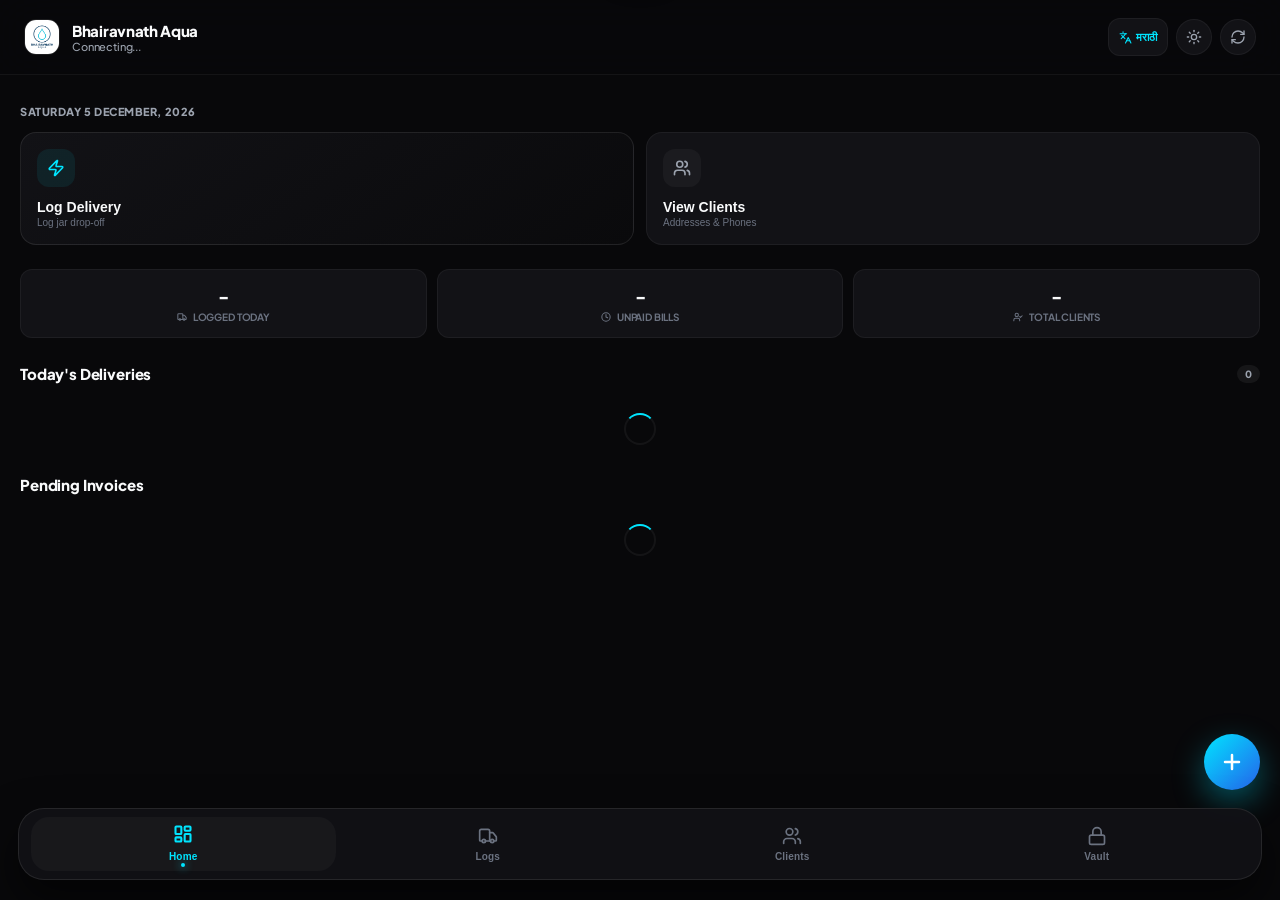
<file: aqua-management-system/app/index.html>
<!DOCTYPE html>
<html lang="en">
<head>
  <meta charset="UTF-8">
  <meta name="viewport" content="width=device-width,initial-scale=1,maximum-scale=1,user-scalable=no,viewport-fit=cover">
  <meta name="theme-color" content="#08080a">
  <meta name="apple-mobile-web-app-capable" content="yes">
  <meta name="apple-mobile-web-app-status-bar-style" content="black-translucent">
  <meta name="description" content="Bhairavnath Cool Aqua — Water Delivery Management App">
  <title>Bhairavnath Aqua</title>
  <link rel="manifest" href="manifest.json">
  <link rel="icon" type="image/png" href="icons/icon-192.png">
  <link rel="apple-touch-icon" href="icons/icon-192.png">
  <link rel="stylesheet" href="css/style.css?v=31">
  <!-- Lucide Vector Icons Engine -->
  <script src="js/vendor/lucide.min.js"></script>
</head>
<body>
  <div class="app-container">
    <!-- Header -->
    <header class="app-header">
      <div class="header-brand">
        <img src="icons/logo.png" class="header-logo" alt="Logo">
        <div>
          <div class="header-title">Bhairavnath Aqua</div>
          <div class="header-subtitle" id="syncStatus">Connecting...</div>
        </div>
      </div>
      <div style="display: flex; gap: 8px; align-items: center;">
        <button class="header-sync" id="btnLang" onclick="if(typeof App !== 'undefined' && App.toggleLanguage) App.toggleLanguage()" aria-label="Toggle Language" style="font-size: 11px; font-weight: 800; padding: 0 10px; width: auto; min-width: 60px; display: flex; align-items: center; justify-content: center; gap: 4px; border-radius: var(--radius-sm); border: 1px solid var(--border-slate); background: var(--bg-slate); color: var(--accent-cyan); height: 38px;">
          <i data-lucide="languages" style="width:13px; height:13px;"></i>
          <span id="langText">मराठी</span>
        </button>
        <button class="header-sync" id="btnTheme" onclick="if(typeof App !== 'undefined' && App.toggleTheme) App.toggleTheme()" aria-label="Toggle Theme">
          <i data-lucide="sun"></i>
        </button>
        <button class="header-sync" id="btnSync" onclick="if(typeof App !== 'undefined' && App.syncAll) App.syncAll()" aria-label="Sync Data">
          <i data-lucide="refresh-cw"></i>
        </button>
      </div>
    </header>

    <!-- ===== DASHBOARD PAGE ===== -->
    <div class="page active" id="pageDashboard">
      <p class="page-date-badge" id="dashDate"></p>
      


      <!-- ⚡ Quick Launchpad (Absolute Beginner Ease) -->
      <div class="quick-launchpad">
        <button class="launch-btn primary" onclick="App.onFabClick()">
          <div class="launch-icon"><i data-lucide="zap"></i></div>
          <div class="launch-text">
            <span class="launch-title" data-t="logDeliveryBtn">Log Delivery</span>
            <span class="launch-sub" data-t="logJarDropoff">Log jar drop-off</span>
          </div>
        </button>
        <button class="launch-btn secondary" onclick="App.navigate('Customers')">
          <div class="launch-icon"><i data-lucide="users"></i></div>
          <div class="launch-text">
            <span class="launch-title" data-t="viewClientsBtn">View Clients</span>
            <span class="launch-sub" data-t="addressesPhones">Addresses & Phones</span>
          </div>
        </button>
      </div>

      <!-- 📊 Secondary Tech Metrics -->
      <div class="metrics-row">
        <div class="metric-card">
          <div class="metric-val" id="statDeliveries">-</div>
          <div class="metric-lbl" data-t="loggedToday"><i data-lucide="truck" class="icon-xxs"></i> Logged Today</div>
        </div>
        <div class="metric-card">
          <div class="metric-val" id="statPending">-</div>
          <div class="metric-lbl" data-t="unpaidBills"><i data-lucide="clock" class="icon-xxs"></i> Unpaid Bills</div>
        </div>
        <div class="metric-card">
          <div class="metric-val" id="statCustomers">-</div>
          <div class="metric-lbl" data-t="totalClients"><i data-lucide="user-check" class="icon-xxs"></i> Total Clients</div>
        </div>
      </div>

      <!-- Interactive Listings -->
      <div class="section-head-pro">
        <h3 data-t="todaysDeliveries">Today's Deliveries</h3>
        <span class="head-badge" id="todayCount">0</span>
      </div>
      <div id="todayDeliveries"><div class="spinner"></div></div>

      <div class="section-head-pro mt-20">
        <h3 data-t="pendingInvoices">Pending Invoices</h3>
      </div>
      <div id="pendingBillsList"><div class="spinner"></div></div>
    </div>

    <!-- ===== DELIVERIES PAGE ===== -->
    <div class="page" id="pageDeliveries">
      <div class="page-header-slate">
        <h1 class="page-title">Deliveries</h1>
        <p class="page-subtitle">Complete interactive logistics tracker</p>
      </div>
      <div class="filter-chips" id="deliveryDateChips"></div>
      <div class="section-head-pro">
        <h3>Delivery Record</h3>
        <span class="head-badge" id="deliveryCount">0</span>
      </div>
      <div id="deliveryList"><div class="spinner"></div></div>
    </div>

    <!-- ===== CUSTOMERS PAGE ===== -->
    <div class="page" id="pageCustomers">
      <div class="page-header-slate">
        <h1 class="page-title" data-t="clients">Customers</h1>
        <p class="page-subtitle">Full clients directory & route maps</p>
      </div>
      <div class="search-bar-pro">
        <i data-lucide="search" class="search-icon-vector"></i>
        <input type="text" id="customerSearch" placeholder="Find customer name, route or phone..." oninput="Customers.search(this.value)">
      </div>
      <div class="filter-chips" id="routeChips"></div>
      <div id="customerList"><div class="spinner"></div></div>
    </div>

    <!-- ===== VAULT (FINANCE) PAGE ===== -->
    <div class="page" id="pageVault">
      <div class="page-header-slate">
        <h1 class="page-title" data-t="vault">Finance Vault</h1>
        <p class="page-subtitle">Monthly ledger & system grid analysis</p>
      </div>
      <!-- 👑 Executive Hero Card -->
      <div class="executive-hero" style="margin: 0 0 20px 0;">
        <div class="hero-overlay"></div>
        <div class="hero-meta" data-t="sales">Monthly Business Sales</div>
        <h1 class="hero-value" id="statIncome">₹0</h1>
        <div class="hero-footer">
          <div class="hero-pill">
            <i data-lucide="calendar" class="icon-xs"></i> Period Ledger
          </div>
        </div>
      </div>
      <!-- Slate Segmented Controller -->
      <div class="segmented-control">
        <button class="segment-btn active" id="segBills" onclick="App.switchVaultSubTab('bills')" data-t="invoices">
          <i data-lucide="file-text"></i> Invoices
        </button>
        <button class="segment-btn" id="segReports" onclick="App.switchVaultSubTab('reports')" data-t="reports">
          <i data-lucide="layout-grid"></i> Report Grid
        </button>
      </div>

      <!-- Sub-Section: Bills -->
      <div id="vaultBillsSection">
        <div class="date-filter-strip">
          <select class="form-select-pro" id="billMonth" onchange="Bills.load()"></select>
          <select class="form-select-pro" id="billYear" onchange="Bills.load()"></select>
        </div>
        <div class="section-head-pro">
          <h3>Invoices Register</h3>
          <span class="head-badge" id="billCount">0</span>
        </div>
        <button class="btn btn-primary" onclick="Bills.showBulkBillingModal()" style="width:100%; margin-bottom:15px; background:linear-gradient(135deg, #3b82f6, #8b5cf6); border:none;" data-t="bulkBillingBtn">
          <i data-lucide="zap"></i> Auto Bulk Billing (Calculations)
        </button>
        <div id="billList"><div class="spinner"></div></div>
      </div>

      <!-- Sub-Section: Reports -->
      <div id="vaultReportsSection" style="display:none;">
        <div class="date-filter-strip">
          <select class="form-select-pro" id="reportMonth" onchange="Reports.load()"></select>
          <select class="form-select-pro" id="reportYear" onchange="Reports.load()"></select>
        </div>
        <div id="reportContent"><div class="spinner"></div></div>
      </div>
    </div>

  </div>

  <!-- 🛸 Premium 4-Dock Bottom Navigation -->
  <nav class="dock-nav">
    <button class="dock-item active" onclick="App.navigate('Dashboard')">
      <i data-lucide="layout-dashboard" class="dock-icon"></i>
      <span class="dock-lbl" data-t="home">Home</span>
    </button>
    <button class="dock-item" onclick="App.navigate('Deliveries')">
      <i data-lucide="truck" class="dock-icon"></i>
      <span class="dock-lbl" data-t="logs">Logs</span>
    </button>
    <button class="dock-item" onclick="App.navigate('Customers')">
      <i data-lucide="users" class="dock-icon"></i>
      <span class="dock-lbl" data-t="clients">Clients</span>
    </button>
    <button class="dock-item" onclick="App.navigate('Vault')">
      <i data-lucide="lock" class="dock-icon"></i>
      <span class="dock-lbl" data-t="vault">Vault</span>
    </button>
  </nav>

  <!-- Compact Rounded Action FAB -->
  <button class="fab-slate" id="fabAdd" onclick="App.onFabClick()" aria-label="Quick Add">
    <i data-lucide="plus"></i>
  </button>

  <!-- Premium Feedback Toast -->
  <div class="toast-pro" id="toast"></div>

  <!-- Sleek Modal (BottomSheet) -->
  <div class="modal-overlay" id="modal">
    <div class="modal-content-pro" id="modalContent">
      <div class="modal-drag-handle"></div>
      <div id="modalBody"></div>
    </div>
  </div>

  <!-- Supabase JS SDK -->
  <script src="js/vendor/supabase.min.js"></script>
  <script src="js/supabase-config.js?v=26"></script>
  <script src="js/app.js?v=36"></script>
  <script src="js/dashboard.js?v=40"></script>
  <script src="js/deliveries.js?v=40"></script>
  <script src="js/customers.js?v=29"></script>
  <script src="js/bills.js?v=37"></script>
  <script src="js/reports.js?v=31"></script>
  
  <script>
    // Register service worker & fire Lucide initial rendering pass!
    document.addEventListener('DOMContentLoaded', () => {
      if (typeof lucide !== 'undefined') lucide.createIcons();
    });

    if ('serviceWorker' in navigator) {
      navigator.serviceWorker.register('sw.js').then(() => console.log('SW registered')).catch(e => console.log('SW failed:', e));
    }
  </script>
</body>
</html>
</file>
<file: aqua-management-system/app/css/style.css>
@import url('https://fonts.googleapis.com/css2?family=Plus+Jakarta+Sans:wght@300;400;500;600;700;800&display=swap');

:root {
  --bg-pitch: #08080a;
  --bg-slate: #121216;
  --bg-slate-hover: #1a1a21;
  --border-slate: rgba(255, 255, 255, 0.05);
  --border-slate-bright: rgba(255, 255, 255, 0.09);
  
  --bg-sticky-col: #0a0b0d;
  --bg-sticky-col-alt: #0e1014;
  
  --text-primary: #f9fafb;
  --text-secondary: #9ca3af;
  --text-muted: #6b7280;
  
  --accent-cyan: #00e5ff;
  --accent-cyan-glow: rgba(0, 229, 255, 0.25);
  --accent-violet: #a78bfa;
  --accent-emerald: #10b981;
  --accent-amber: #f59e0b;
  --accent-rose: #f43f5e;

  --grad-hero: linear-gradient(135deg, #0f172a 0%, #1e293b 100%);
  --grad-cyan: linear-gradient(135deg, #00e5ff 0%, #2563eb 100%);
  
  --radius-lg: 24px;
  --radius-md: 16px;
  --radius-sm: 12px;
  --safe-bottom: env(safe-area-inset-bottom, 0px);
}

html.light-mode {
  --bg-pitch: #f5f7fa;
  --bg-slate: #ffffff;
  --bg-slate-hover: #f1f5f9;
  --border-slate: rgba(0, 0, 0, 0.07);
  --border-slate-bright: rgba(0, 0, 0, 0.13);
  
  --bg-sticky-col: #ffffff;
  --bg-sticky-col-alt: #f8fafc;
  
  --text-primary: #0f172a;
  --text-secondary: #475569;
  --text-muted: #64748b;

  --accent-cyan: #0369a1;
  --accent-cyan-glow: rgba(3, 105, 161, 0.18);
  --accent-violet: #7c3aed;
  --accent-emerald: #059669;
  --accent-amber: #d97706;
  --accent-rose: #e11d48;
  
  --grad-hero: linear-gradient(135deg, #e0e7ff 0%, #f8fafc 100%);
  --grad-cyan: linear-gradient(135deg, #0369a1 0%, #2563eb 100%);
}

/* ---- Hero Banner ---- */
html.light-mode .hero-value {
  background: linear-gradient(to right, #0f172a, #334155);
  -webkit-background-clip: text;
  -webkit-text-fill-color: transparent;
}
html.light-mode .executive-hero {
  box-shadow: 0 8px 30px rgba(0, 0, 0, 0.08);
}
html.light-mode .hero-overlay {
  background: radial-gradient(circle at 80% 20%, rgba(3, 105, 161, 0.08) 0%, transparent 60%);
}
html.light-mode .hero-pill {
  background: rgba(0, 0, 0, 0.04);
  border-color: rgba(0, 0, 0, 0.06);
  color: #334155;
}

/* ---- Sticky Header ---- */
html.light-mode .app-header {
  background: rgba(245, 247, 250, 0.92);
  border-bottom-color: rgba(0, 0, 0, 0.06);
}
html.light-mode .header-sync {
  background: #eef2f7;
  border-color: rgba(0, 0, 0, 0.08);
  color: #475569;
}

/* ---- Bottom Dock Nav ---- */
html.light-mode .dock-nav {
  background: rgba(255, 255, 255, 0.94);
  border-color: rgba(0, 0, 0, 0.08);
  box-shadow: 0 -4px 30px rgba(0, 0, 0, 0.08);
}
html.light-mode .dock-item { color: #94a3b8; }
html.light-mode .dock-item.active {
  color: var(--accent-cyan);
  background: rgba(3, 105, 161, 0.06);
}

/* ---- Launch Buttons ---- */
html.light-mode .launch-btn.primary {
  background: linear-gradient(145deg, #f8fafc, #eef2f7);
  border-color: rgba(0, 0, 0, 0.08);
}
html.light-mode .launch-icon {
  background: rgba(0, 0, 0, 0.04);
}
html.light-mode .launch-btn.primary .launch-icon {
  background: rgba(3, 105, 161, 0.08);
}

/* ---- Badges ---- */
html.light-mode .head-badge {
  background: rgba(0, 0, 0, 0.05);
}

/* ---- Segmented Control ---- */
html.light-mode .segment-btn.active {
  background: var(--accent-cyan);
  color: #fff;
  box-shadow: 0 2px 8px rgba(3, 105, 161, 0.2);
}

/* ---- Modal / Bottom Sheet ---- */
html.light-mode .modal-overlay {
  background: rgba(0, 0, 0, 0.3);
}
html.light-mode .modal-content-pro {
  background: #ffffff;
  border-color: rgba(0, 0, 0, 0.08);
  box-shadow: 0 -10px 40px rgba(0, 0, 0, 0.12);
}
html.light-mode .modal-drag-handle {
  background: rgba(0, 0, 0, 0.12);
}

/* ---- Toast Notifications ---- */
html.light-mode .toast-pro {
  background: rgba(255, 255, 255, 0.96);
  border-color: rgba(0, 0, 0, 0.1);
  color: #0f172a;
  box-shadow: 0 8px 24px rgba(0, 0, 0, 0.1);
}

/* ---- Search Suggestions ---- */
html.light-mode .suggestions-list {
  background: rgba(255, 255, 255, 0.98);
  box-shadow: 0 8px 24px rgba(0, 0, 0, 0.1);
}
html.light-mode .suggestion-item:active {
  background: rgba(0, 0, 0, 0.04);
}

/* ---- Filter Chips ---- */
html.light-mode .chip.active {
  background: rgba(3, 105, 161, 0.08);
}

/* ---- FAB Button ---- */
html.light-mode .fab-slate {
  box-shadow: 0 8px 24px rgba(3, 105, 161, 0.25);
}

/* ---- List Items ---- */
html.light-mode .list-item {
  box-shadow: 0 1px 3px rgba(0, 0, 0, 0.04);
}
html.light-mode .list-item:active {
  background: #f1f5f9;
}

/* ---- Metric Cards ---- */
html.light-mode .metric-card {
  box-shadow: 0 1px 3px rgba(0, 0, 0, 0.04);
}

/* ---- Buttons ---- */
html.light-mode .btn-outline {
  border-color: rgba(0, 0, 0, 0.12);
}
html.light-mode .btn-outline:active {
  background: rgba(0, 0, 0, 0.04);
}

/* Base Resets & Tech Font Base */
* { margin:0; padding:0; box-sizing:border-box; }
body {
  font-family: 'Plus Jakarta Sans', -apple-system, BlinkMacSystemFont, sans-serif;
  background: var(--bg-pitch);
  color: var(--text-primary);
  min-height: 100vh;
  overflow-x: hidden;
  letter-spacing: -0.01em;
  -webkit-tap-highlight-color: transparent;
  position: relative;
  transition: background-color 0.3s ease, color 0.3s ease;
}

/* App Container */
.app-container {
  position: relative;
  z-index: 2;
  padding-bottom: 120px;
}

/* 🕶️ Minimalist Dynamic Header */
.app-header {
  position: sticky;
  top: 0;
  z-index: 1000;
  background: rgba(8, 8, 10, 0.8);
  backdrop-filter: blur(24px);
  -webkit-backdrop-filter: blur(24px);
  border-bottom: 1px solid var(--border-slate);
  padding: 18px 24px;
  display: flex;
  align-items: center;
  justify-content: space-between;
}
.header-brand { display: flex; align-items: center; gap: 12px; }
.header-logo {
  width: 36px;
  height: 36px;
  border-radius: var(--radius-sm);
  object-fit: cover;
  border: 1px solid var(--border-slate-bright);
}
.header-title {
  font-size: 15px;
  font-weight: 800;
  letter-spacing: -0.02em;
  color: var(--text-primary);
}
.header-subtitle {
  font-size: 11px;
  font-weight: 500;
  color: var(--text-secondary);
}
.header-sync {
  width: 36px;
  height: 36px;
  border-radius: 50%;
  border: 1px solid var(--border-slate);
  background: var(--bg-slate);
  color: var(--text-secondary);
  display: flex;
  align-items: center;
  justify-content: center;
  cursor: pointer;
  transition: all 0.25s;
}
.header-sync svg { width: 16px; height: 16px; }
.header-sync:active { transform: scale(0.92) rotate(45deg); border-color: var(--accent-cyan); color: var(--accent-cyan); }
.header-sync.syncing { animation: spinVector 1.2s cubic-bezier(0.4, 0, 0.2, 1) infinite; color: var(--accent-cyan); border-color: var(--accent-cyan); }
@keyframes spinVector { to { transform: rotate(360deg); } }

/* 🛸 Premium Floating Bottom Dock */
.dock-nav {
  position: fixed;
  bottom: 20px;
  left: 18px;
  right: 18px;
  z-index: 1100;
  background: rgba(18, 18, 22, 0.92);
  border: 1px solid var(--border-slate-bright);
  border-radius: 26px;
  height: 72px;
  padding: 0 12px;
  display: flex;
  align-items: center;
  justify-content: space-around;
  backdrop-filter: blur(24px);
  -webkit-backdrop-filter: blur(24px);
  box-shadow: 0 20px 45px rgba(0, 0, 0, 0.6);
}
.dock-item {
  flex: 1;
  height: 54px;
  border: none;
  background: transparent;
  color: var(--text-muted);
  display: flex;
  flex-direction: column;
  align-items: center;
  justify-content: center;
  gap: 5px;
  border-radius: 18px;
  cursor: pointer;
  transition: all 0.3s cubic-bezier(0.2, 0.8, 0.2, 1);
  position: relative;
}
.dock-icon {
  width: 20px;
  height: 20px;
  stroke-width: 2px;
  transition: transform 0.3s, color 0.3s;
}
.dock-lbl {
  font-size: 10px;
  font-weight: 700;
  letter-spacing: 0.02em;
}
.dock-item.active {
  color: var(--accent-cyan);
  background: rgba(255, 255, 255, 0.03);
}
.dock-item.active .dock-icon {
  transform: translateY(-2px);
  stroke-width: 2.5px;
}
.dock-item.active::after {
  content: '';
  position: absolute;
  bottom: 4px;
  width: 4px;
  height: 4px;
  border-radius: 50%;
  background: var(--accent-cyan);
  box-shadow: 0 0 8px var(--accent-cyan);
}
.dock-item:active { transform: scale(0.92); }

/* 🚀 Slate Action FAB */
.fab-slate {
  position: fixed;
  bottom: 110px;
  right: 20px;
  z-index: 999;
  width: 56px;
  height: 56px;
  border-radius: 50%;
  border: none;
  background: var(--grad-cyan);
  color: #fff;
  display: flex;
  align-items: center;
  justify-content: center;
  cursor: pointer;
  box-shadow: 0 12px 32px rgba(0, 229, 255, 0.35);
  transition: all 0.3s cubic-bezier(0.34, 1.56, 0.64, 1);
}
.fab-slate svg { width: 24px; height: 24px; stroke-width: 2.5px; }
.fab-slate:active { transform: scale(0.88) rotate(90deg); box-shadow: 0 4px 12px rgba(0, 229, 255, 0.15); }

/* 👑 Executive Dashboard Styles */
.page {
  display: none;
  padding: 24px 20px;
  animation: slideUpFade 0.4s cubic-bezier(0.16, 1, 0.3, 1);
}
.page.active { display: block; }
@keyframes slideUpFade {
  from { opacity: 0; transform: translateY(16px); }
  to { opacity: 1; transform: translateY(0); }
}

.page-date-badge {
  font-size: 11px;
  font-weight: 800;
  color: var(--text-secondary);
  text-transform: uppercase;
  letter-spacing: 0.05em;
  margin-bottom: 14px;
  display: inline-flex;
}

/* 🎟️ Luxury Executive Hero Banner */
.executive-hero {
  position: relative;
  background: var(--grad-hero);
  border-radius: var(--radius-lg);
  border: 1px solid var(--border-slate-bright);
  padding: 26px 24px;
  overflow: hidden;
  margin-bottom: 24px;
  box-shadow: 0 16px 40px rgba(0, 0, 0, 0.4);
}
.hero-overlay {
  position: absolute;
  inset: 0;
  background: radial-gradient(circle at 80% 20%, rgba(0, 229, 255, 0.12) 0%, transparent 60%);
  pointer-events: none;
}
.hero-meta {
  font-size: 12px;
  font-weight: 700;
  color: var(--text-secondary);
  text-transform: uppercase;
  letter-spacing: 0.08em;
  margin-bottom: 6px;
}
.hero-value {
  font-size: 38px;
  font-weight: 800;
  letter-spacing: -0.03em;
  background: linear-gradient(to right, #fff, #cbd5e1);
  -webkit-background-clip: text;
  -webkit-text-fill-color: transparent;
  margin-bottom: 14px;
}
.hero-footer { display: flex; }
.hero-pill {
  display: inline-flex;
  align-items: center;
  gap: 6px;
  padding: 5px 12px;
  border-radius: 20px;
  background: rgba(255, 255, 255, 0.06);
  border: 1px solid rgba(255, 255, 255, 0.05);
  font-size: 11px;
  font-weight: 700;
  color: #e2e8f0;
}

/* ⚡ Quick Launchpad (2-Column Easy Layout) */
.quick-launchpad {
  display: grid;
  grid-template-columns: 1fr 1fr;
  gap: 12px;
  margin-bottom: 24px;
}
.launch-btn {
  border: 1px solid var(--border-slate);
  border-radius: var(--radius-md);
  padding: 16px;
  display: flex;
  flex-direction: column;
  gap: 12px;
  cursor: pointer;
  text-align: left;
  background: var(--bg-slate);
  transition: all 0.25s;
}
.launch-btn.primary {
  background: linear-gradient(145deg, #121216, #0a0a0c);
  border-color: var(--border-slate-bright);
}
.launch-btn:active { transform: scale(0.96); border-color: var(--accent-cyan); }
.launch-icon {
  width: 38px;
  height: 38px;
  border-radius: 12px;
  display: flex;
  align-items: center;
  justify-content: center;
  background: rgba(255, 255, 255, 0.04);
  color: var(--text-secondary);
  transition: all 0.25s;
}
.launch-btn.primary .launch-icon {
  background: rgba(0, 229, 255, 0.08);
  color: var(--accent-cyan);
}
.launch-icon svg { width: 18px; height: 18px; stroke-width: 2.2px; }
.launch-text { display: flex; flex-direction: column; gap: 2px; }
.launch-title {
  font-size: 14px;
  font-weight: 800;
  color: var(--text-primary);
}
.launch-sub {
  font-size: 10px;
  font-weight: 500;
  color: var(--text-muted);
}

/* 📊 Modern 3-Column Strip */
.metrics-row {
  display: grid;
  grid-template-columns: 1fr 1fr 1fr;
  gap: 10px;
  margin-bottom: 26px;
}
.metric-card {
  background: var(--bg-slate);
  border: 1px solid var(--border-slate);
  border-radius: var(--radius-sm);
  padding: 14px 12px;
  text-align: center;
  display: flex;
  flex-direction: column;
  gap: 4px;
}
.metric-val {
  font-size: 18px;
  font-weight: 800;
  color: var(--text-primary);
  letter-spacing: -0.02em;
}
.metric-lbl {
  font-size: 10px;
  font-weight: 700;
  color: var(--text-muted);
  text-transform: uppercase;
  display: flex;
  align-items: center;
  justify-content: center;
  gap: 4px;
}

/* 📖 Section Headers & Dynamic Lists */
.section-head-pro {
  display: flex;
  align-items: center;
  justify-content: space-between;
  margin-bottom: 12px;
}
.section-head-pro h3 {
  font-size: 15px;
  font-weight: 800;
  color: var(--text-primary);
  letter-spacing: -0.01em;
}
.head-badge {
  font-size: 10px;
  font-weight: 800;
  background: rgba(255, 255, 255, 0.06);
  padding: 3px 8px;
  border-radius: 10px;
  color: var(--text-secondary);
}

/* 📋 Clean Item Slate Cards */
.list-item {
  background: var(--bg-slate);
  border: 1px solid var(--border-slate);
  border-radius: var(--radius-md);
  padding: 14px 16px;
  display: flex;
  align-items: center;
  gap: 14px;
  margin-bottom: 10px;
  transition: all 0.25s;
  cursor: pointer;
}
.list-item:active { transform: scale(0.98); background: var(--bg-slate-hover); border-color: var(--border-slate-bright); }
.list-avatar {
  width: 40px;
  height: 40px;
  border-radius: 12px;
  display: flex;
  align-items: center;
  justify-content: center;
  font-weight: 800;
  color: #fff;
  font-size: 15px;
  flex-shrink: 0;
}
.list-content { flex: 1; min-width: 0; display: flex; flex-direction: column; gap: 2px; }
.list-name {
  font-size: 14px;
  font-weight: 700;
  color: var(--text-primary);
}
.list-detail {
  font-size: 11px;
  font-weight: 500;
  color: var(--text-secondary);
  display: flex;
  align-items: center;
  gap: 6px;
}
.list-right { text-align: right; flex-shrink: 0; display: flex; flex-direction: column; gap: 2px; }
.list-value {
  font-size: 14px;
  font-weight: 800;
  color: var(--text-primary);
}
.list-sub { font-size: 10px; font-weight: 700; color: var(--text-muted); }

/* 🔍 Search Core Overhaul */
.search-bar-pro {
  position: relative;
  margin-bottom: 16px;
}
.search-icon-vector {
  position: absolute;
  left: 16px;
  top: 50%;
  transform: translateY(-50%);
  width: 16px;
  height: 16px;
  color: var(--text-muted);
  pointer-events: none;
}
.search-bar-pro input {
  width: 100%;
  background: var(--bg-slate);
  border: 1px solid var(--border-slate);
  border-radius: var(--radius-md);
  padding: 14px 16px 14px 44px;
  color: var(--text-primary);
  font-family: inherit;
  font-size: 14px;
  font-weight: 500;
  outline: none;
  transition: all 0.25s;
}
.search-bar-pro input:focus {
  border-color: var(--accent-cyan);
  box-shadow: 0 0 0 3px var(--accent-cyan-glow);
  background: var(--bg-slate-hover);
}

/* 🏢 Segmented Controllers (Vault Toggles) */
.segmented-control {
  display: flex;
  background: var(--bg-slate);
  border: 1px solid var(--border-slate);
  border-radius: var(--radius-sm);
  padding: 4px;
  margin-bottom: 22px;
}
.segment-btn {
  flex: 1;
  height: 36px;
  border: none;
  border-radius: 8px;
  background: transparent;
  color: var(--text-secondary);
  font-family: inherit;
  font-size: 12px;
  font-weight: 700;
  display: flex;
  align-items: center;
  justify-content: center;
  gap: 8px;
  cursor: pointer;
  transition: all 0.2s;
}
.segment-btn svg { width: 14px; height: 14px; }
.segment-btn.active {
  background: #fff;
  color: #000;
  box-shadow: 0 4px 12px rgba(0, 0, 0, 0.15);
}

/* Filter Strip Selects */
.date-filter-strip {
  display: grid;
  grid-template-columns: 1fr 1fr;
  gap: 12px;
  margin-bottom: 20px;
}
.form-select-pro {
  height: 46px;
  background: var(--bg-slate);
  border: 1px solid var(--border-slate);
  border-radius: var(--radius-sm);
  color: var(--text-primary);
  padding: 0 14px;
  font-family: inherit;
  font-size: 13px;
  font-weight: 700;
  outline: none;
  -webkit-appearance: none;
  appearance: none;
  background-image: url("data:image/svg+xml,%3Csvg xmlns='http://www.w3.org/2000/svg' width='12' height='12' fill='none' stroke='%239ca3af' stroke-width='2' viewBox='0 0 24 24'%3E%3Cpath d='m6 9 6 6 6-6'/%3E%3C/svg%3E");
  background-repeat: no-repeat;
  background-position: right 14px center;
  cursor: pointer;
}

/* 🪧 Filter Chips Horizontal */
.filter-chips {
  display: flex;
  gap: 8px;
  overflow-x: auto;
  padding-bottom: 14px;
  -webkit-overflow-scrolling: touch;
}
.filter-chips::-webkit-scrollbar { display: none; }
.chip {
  padding: 8px 14px;
  background: var(--bg-slate);
  border: 1px solid var(--border-slate);
  border-radius: 18px;
  font-size: 11px;
  font-weight: 700;
  color: var(--text-secondary);
  white-space: nowrap;
  cursor: pointer;
  transition: all 0.25s;
}
.chip.active {
  background: rgba(0, 229, 255, 0.08);
  border-color: var(--accent-cyan);
  color: var(--accent-cyan);
}

/* 🏷️ Status Badges (Pill Styles) */
.badge {
  display: inline-flex;
  align-items: center;
  gap: 4px;
  padding: 3px 8px;
  border-radius: 10px;
  font-size: 10px;
  font-weight: 800;
}
.badge svg { width: 10px; height: 10px; }
.badge-paid { background: rgba(16, 185, 129, 0.1); color: var(--accent-emerald); }
.badge-pending { background: rgba(245, 158, 11, 0.1); color: var(--accent-amber); }
.badge-route { background: rgba(167, 139, 250, 0.1); color: var(--accent-violet); }

/* 🛸 Dynamic Sliders & General BottomSheet Pro */
.modal-overlay {
  position: fixed;
  inset: 0;
  z-index: 2000;
  background: rgba(0, 0, 0, 0.7);
  backdrop-filter: blur(8px);
  display: none;
  align-items: flex-end;
  justify-content: center;
}
.modal-overlay.show { display: flex; }
.modal-content-pro {
  background: #0e0e11;
  border: 1px solid var(--border-slate-bright);
  border-bottom: none;
  border-radius: 28px 28px 0 0;
  width: 100%;
  max-width: 520px;
  max-height: 92vh;
  overflow-y: auto;
  padding: 20px 24px calc(24px + var(--safe-bottom));
  box-shadow: 0 -10px 40px rgba(0,0,0,0.5);
  animation: slideUpModal 0.35s cubic-bezier(0.2, 0.8, 0.2, 1);
}
@keyframes slideUpModal { from { transform: translateY(100%); } to { transform: translateY(0); } }
.modal-drag-handle {
  width: 36px;
  height: 4px;
  border-radius: 2px;
  background: rgba(255, 255, 255, 0.12);
  margin: 0 auto 24px;
}
.modal-title {
  font-size: 18px;
  font-weight: 800;
  letter-spacing: -0.02em;
  margin-bottom: 20px;
  display: flex;
  align-items: center;
  gap: 8px;
}

/* 📄 Tech Inputs & Forms */
.form-group { margin-bottom: 18px; }
.form-label {
  display: block;
  font-size: 10px;
  font-weight: 800;
  color: var(--text-muted);
  text-transform: uppercase;
  letter-spacing: 0.06em;
  margin-bottom: 6px;
}
.form-input {
  width: 100%;
  height: 50px;
  background: var(--bg-slate);
  border: 1px solid var(--border-slate);
  border-radius: var(--radius-sm);
  color: var(--text-primary);
  padding: 0 16px;
  font-family: inherit;
  font-size: 14px;
  font-weight: 500;
  outline: none;
  transition: all 0.25s;
}
.form-input::placeholder {
  color: var(--text-muted) !important;
  opacity: 0.45 !important;
}
html.light-mode .form-input::placeholder {
  color: #94a3b8 !important;
  opacity: 0.55 !important;
}
.form-input:focus {
  border-color: var(--accent-cyan);
  background: var(--bg-slate-hover);
  box-shadow: 0 0 0 3px var(--accent-cyan-glow);
}
.form-row { display: grid; grid-template-columns: 1fr 1fr; gap: 12px; }

/* ⚡ Action Buttons Elite */
.btn {
  width: 100%;
  height: 52px;
  border-radius: var(--radius-md);
  border: none;
  font-family: inherit;
  font-size: 14px;
  font-weight: 800;
  cursor: pointer;
  display: flex;
  align-items: center;
  justify-content: center;
  gap: 8px;
  transition: all 0.25s;
}
.btn svg { width: 16px; height: 16px; stroke-width: 2.5px; }
.btn:active { transform: scale(0.97); }
.btn-primary { background: var(--grad-cyan); color: #fff; box-shadow: 0 8px 20px rgba(0, 229, 255, 0.2); }
.btn-success { background: #10b981; color: #fff; }
.btn-danger { background: #f43f5e; color: #fff; }
.btn-outline {
  background: transparent;
  border: 1px solid var(--border-slate-bright);
  color: var(--text-primary);
}
.btn-outline:active { background: rgba(255, 255, 255, 0.04); }

/* 🔔 Premium Dynamic Toast */
.toast-pro {
  position: fixed;
  top: 24px;
  left: 50%;
  transform: translateX(-50%) translateY(-100px);
  z-index: 9999;
  background: rgba(18, 18, 22, 0.95);
  border: 1px solid var(--border-slate-bright);
  border-radius: var(--radius-md);
  padding: 14px 20px;
  font-size: 12px;
  font-weight: 700;
  letter-spacing: 0.01em;
  display: flex;
  align-items: center;
  gap: 8px;
  box-shadow: 0 16px 36px rgba(0,0,0,0.4);
  backdrop-filter: blur(20px);
  transition: transform 0.4s cubic-bezier(0.175, 0.885, 0.32, 1.275);
  max-width: 88%;
  text-align: center;
}
.toast-pro.show { transform: translateX(-50%) translateY(0); }
.toast-pro.warning { border-color: rgba(245, 158, 11, 0.3); color: var(--accent-amber); }

/* Loading Spinner Tech */
.spinner {
  width: 32px;
  height: 32px;
  margin: 30px auto;
  border: 2.5px solid var(--border-slate);
  border-top-color: var(--accent-cyan);
  border-radius: 50%;
  animation: spinVector 0.8s linear infinite;
}

/* Empty State Minimal */
.empty-state {
  text-align: center;
  padding: 40px 20px;
  color: var(--text-muted);
  display: flex;
  flex-direction: column;
  align-items: center;
  gap: 12px;
}
.empty-icon-vector { width: 42px; height: 42px; stroke-width: 1.5px; opacity: 0.4; }
.empty-text { font-size: 12px; font-weight: 600; }

/* Page Headers Utility */
.page-header-slate { margin-bottom: 22px; }
.page-title { font-size: 24px; font-weight: 800; letter-spacing: -0.02em; margin-bottom: 4px; }
.page-subtitle { font-size: 13px; font-weight: 500; color: var(--text-secondary); }

/* Multi-utility layout forces */
.mt-8 { margin-top: 8px; }
.mt-16 { margin-top: 16px; }
.mt-20 { margin-top: 20px; }
.mb-16 { margin-bottom: 16px; }
.icon-xs { width: 12px; height: 12px; }
.icon-xxs { width: 10px; height: 10px; stroke-width: 2.5px; display: inline; vertical-align: middle; margin-right: 2px; }

/* Floating Search Suggestions List */
.suggestions-list {
  position: absolute;
  top: calc(100% + 6px);
  left: 0; right: 0;
  z-index: 1200;
  background: rgba(18, 18, 22, 0.96);
  border: 1px solid var(--border-slate-bright);
  border-radius: var(--radius-md);
  max-height: 220px;
  overflow-y: auto;
  backdrop-filter: blur(20px);
  box-shadow: 0 12px 32px rgba(0,0,0,0.5);
  display: none;
  animation: fadeInVector 0.2s ease;
}
.suggestions-list.show { display: block; }
.suggestion-item {
  padding: 14px 18px;
  border-bottom: 1px solid var(--border-slate);
  font-size: 13px;
  font-weight: 700;
  cursor: pointer;
  transition: all 0.2s;
  color: var(--text-primary);
}
.suggestion-item:last-child { border-bottom: none; }
.suggestion-item:active { background: rgba(255, 255, 255, 0.04); color: var(--accent-cyan); }
.suggestion-item span { font-size: 11px; font-weight: 500; color: var(--text-muted); margin-left: 8px; }
@keyframes fadeInVector { from { opacity: 0; } to { opacity: 1; } }
</file>
<file: aqua-management-system/mobile-app/css/style.css>
@import url('https://fonts.googleapis.com/css2?family=Plus+Jakarta+Sans:wght@300;400;500;600;700;800&display=swap');

:root {
  --bg-pitch: #08080a;
  --bg-slate: #121216;
  --bg-slate-hover: #1a1a21;
  --border-slate: rgba(255, 255, 255, 0.05);
  --border-slate-bright: rgba(255, 255, 255, 0.09);
  
  --bg-sticky-col: #0a0b0d;
  --bg-sticky-col-alt: #0e1014;
  
  --text-primary: #f9fafb;
  --text-secondary: #9ca3af;
  --text-muted: #6b7280;
  
  --accent-cyan: #00e5ff;
  --accent-cyan-glow: rgba(0, 229, 255, 0.25);
  --accent-violet: #a78bfa;
  --accent-emerald: #10b981;
  --accent-amber: #f59e0b;
  --accent-rose: #f43f5e;

  --grad-hero: linear-gradient(135deg, #0f172a 0%, #1e293b 100%);
  --grad-cyan: linear-gradient(135deg, #00e5ff 0%, #2563eb 100%);
  
  --radius-lg: 24px;
  --radius-md: 16px;
  --radius-sm: 12px;
  --safe-bottom: env(safe-area-inset-bottom, 0px);
}

html.light-mode {
  --bg-pitch: #f5f7fa;
  --bg-slate: #ffffff;
  --bg-slate-hover: #f1f5f9;
  --border-slate: rgba(0, 0, 0, 0.07);
  --border-slate-bright: rgba(0, 0, 0, 0.13);
  
  --bg-sticky-col: #ffffff;
  --bg-sticky-col-alt: #f8fafc;
  
  --text-primary: #0f172a;
  --text-secondary: #475569;
  --text-muted: #64748b;

  --accent-cyan: #0369a1;
  --accent-cyan-glow: rgba(3, 105, 161, 0.18);
  --accent-violet: #7c3aed;
  --accent-emerald: #059669;
  --accent-amber: #d97706;
  --accent-rose: #e11d48;
  
  --grad-hero: linear-gradient(135deg, #e0e7ff 0%, #f8fafc 100%);
  --grad-cyan: linear-gradient(135deg, #0369a1 0%, #2563eb 100%);
}

/* ---- Hero Banner ---- */
html.light-mode .hero-value {
  background: linear-gradient(to right, #0f172a, #334155);
  -webkit-background-clip: text;
  -webkit-text-fill-color: transparent;
}
html.light-mode .executive-hero {
  box-shadow: 0 8px 30px rgba(0, 0, 0, 0.08);
}
html.light-mode .hero-overlay {
  background: radial-gradient(circle at 80% 20%, rgba(3, 105, 161, 0.08) 0%, transparent 60%);
}
html.light-mode .hero-pill {
  background: rgba(0, 0, 0, 0.04);
  border-color: rgba(0, 0, 0, 0.06);
  color: #334155;
}

/* ---- Sticky Header ---- */
html.light-mode .app-header {
  background: rgba(245, 247, 250, 0.92);
  border-bottom-color: rgba(0, 0, 0, 0.06);
}
html.light-mode .header-sync {
  background: #eef2f7;
  border-color: rgba(0, 0, 0, 0.08);
  color: #475569;
}

/* ---- Bottom Dock Nav ---- */
html.light-mode .dock-nav {
  background: rgba(255, 255, 255, 0.94);
  border-color: rgba(0, 0, 0, 0.08);
  box-shadow: 0 -4px 30px rgba(0, 0, 0, 0.08);
}
html.light-mode .dock-item { color: #94a3b8; }
html.light-mode .dock-item.active {
  color: var(--accent-cyan);
  background: rgba(3, 105, 161, 0.06);
}

/* ---- Launch Buttons ---- */
html.light-mode .launch-btn.primary {
  background: linear-gradient(145deg, #f8fafc, #eef2f7);
  border-color: rgba(0, 0, 0, 0.08);
}
html.light-mode .launch-icon {
  background: rgba(0, 0, 0, 0.04);
}
html.light-mode .launch-btn.primary .launch-icon {
  background: rgba(3, 105, 161, 0.08);
}

/* ---- Badges ---- */
html.light-mode .head-badge {
  background: rgba(0, 0, 0, 0.05);
}

/* ---- Segmented Control ---- */
html.light-mode .segment-btn.active {
  background: var(--accent-cyan);
  color: #fff;
  box-shadow: 0 2px 8px rgba(3, 105, 161, 0.2);
}

/* ---- Modal / Bottom Sheet ---- */
html.light-mode .modal-overlay {
  background: rgba(0, 0, 0, 0.3);
}
html.light-mode .modal-content-pro {
  background: #ffffff;
  border-color: rgba(0, 0, 0, 0.08);
  box-shadow: 0 -10px 40px rgba(0, 0, 0, 0.12);
}
html.light-mode .modal-drag-handle {
  background: rgba(0, 0, 0, 0.12);
}

/* ---- Toast Notifications ---- */
html.light-mode .toast-pro {
  background: rgba(255, 255, 255, 0.96);
  border-color: rgba(0, 0, 0, 0.1);
  color: #0f172a;
  box-shadow: 0 8px 24px rgba(0, 0, 0, 0.1);
}

/* ---- Search Suggestions ---- */
html.light-mode .suggestions-list {
  background: rgba(255, 255, 255, 0.98);
  box-shadow: 0 8px 24px rgba(0, 0, 0, 0.1);
}
html.light-mode .suggestion-item:active {
  background: rgba(0, 0, 0, 0.04);
}

/* ---- Filter Chips ---- */
html.light-mode .chip.active {
  background: rgba(3, 105, 161, 0.08);
}

/* ---- FAB Button ---- */
html.light-mode .fab-slate {
  box-shadow: 0 8px 24px rgba(3, 105, 161, 0.25);
}

/* ---- List Items ---- */
html.light-mode .list-item {
  box-shadow: 0 1px 3px rgba(0, 0, 0, 0.04);
}
html.light-mode .list-item:active {
  background: #f1f5f9;
}

/* ---- Metric Cards ---- */
html.light-mode .metric-card {
  box-shadow: 0 1px 3px rgba(0, 0, 0, 0.04);
}

/* ---- Buttons ---- */
html.light-mode .btn-outline {
  border-color: rgba(0, 0, 0, 0.12);
}
html.light-mode .btn-outline:active {
  background: rgba(0, 0, 0, 0.04);
}

/* Base Resets & Tech Font Base */
* { margin:0; padding:0; box-sizing:border-box; }
body {
  font-family: 'Plus Jakarta Sans', -apple-system, BlinkMacSystemFont, sans-serif;
  background: var(--bg-pitch);
  color: var(--text-primary);
  min-height: 100vh;
  overflow-x: hidden;
  letter-spacing: -0.01em;
  -webkit-tap-highlight-color: transparent;
  position: relative;
  transition: background-color 0.3s ease, color 0.3s ease;
}

/* App Container */
.app-container {
  position: relative;
  z-index: 2;
  padding-bottom: 120px;
}

/* 🕶️ Minimalist Dynamic Header */
.app-header {
  position: sticky;
  top: 0;
  z-index: 1000;
  background: rgba(8, 8, 10, 0.8);
  backdrop-filter: blur(24px);
  -webkit-backdrop-filter: blur(24px);
  border-bottom: 1px solid var(--border-slate);
  padding: 18px 24px;
  display: flex;
  align-items: center;
  justify-content: space-between;
}
.header-brand { display: flex; align-items: center; gap: 12px; }
.header-logo {
  width: 36px;
  height: 36px;
  border-radius: var(--radius-sm);
  object-fit: cover;
  border: 1px solid var(--border-slate-bright);
}
.header-title {
  font-size: 15px;
  font-weight: 800;
  letter-spacing: -0.02em;
  color: var(--text-primary);
}
.header-subtitle {
  font-size: 11px;
  font-weight: 500;
  color: var(--text-secondary);
}
.header-sync {
  width: 36px;
  height: 36px;
  border-radius: 50%;
  border: 1px solid var(--border-slate);
  background: var(--bg-slate);
  color: var(--text-secondary);
  display: flex;
  align-items: center;
  justify-content: center;
  cursor: pointer;
  transition: all 0.25s;
}
.header-sync svg { width: 16px; height: 16px; }
.header-sync:active { transform: scale(0.92) rotate(45deg); border-color: var(--accent-cyan); color: var(--accent-cyan); }
.header-sync.syncing { animation: spinVector 1.2s cubic-bezier(0.4, 0, 0.2, 1) infinite; color: var(--accent-cyan); border-color: var(--accent-cyan); }
@keyframes spinVector { to { transform: rotate(360deg); } }

/* 🛸 Premium Floating Bottom Dock */
.dock-nav {
  position: fixed;
  bottom: 20px;
  left: 18px;
  right: 18px;
  z-index: 1100;
  background: rgba(18, 18, 22, 0.92);
  border: 1px solid var(--border-slate-bright);
  border-radius: 26px;
  height: 72px;
  padding: 0 12px;
  display: flex;
  align-items: center;
  justify-content: space-around;
  backdrop-filter: blur(24px);
  -webkit-backdrop-filter: blur(24px);
  box-shadow: 0 20px 45px rgba(0, 0, 0, 0.6);
}
.dock-item {
  flex: 1;
  height: 54px;
  border: none;
  background: transparent;
  color: var(--text-muted);
  display: flex;
  flex-direction: column;
  align-items: center;
  justify-content: center;
  gap: 5px;
  border-radius: 18px;
  cursor: pointer;
  transition: all 0.3s cubic-bezier(0.2, 0.8, 0.2, 1);
  position: relative;
}
.dock-icon {
  width: 20px;
  height: 20px;
  stroke-width: 2px;
  transition: transform 0.3s, color 0.3s;
}
.dock-lbl {
  font-size: 10px;
  font-weight: 700;
  letter-spacing: 0.02em;
}
.dock-item.active {
  color: var(--accent-cyan);
  background: rgba(255, 255, 255, 0.03);
}
.dock-item.active .dock-icon {
  transform: translateY(-2px);
  stroke-width: 2.5px;
}
.dock-item.active::after {
  content: '';
  position: absolute;
  bottom: 4px;
  width: 4px;
  height: 4px;
  border-radius: 50%;
  background: var(--accent-cyan);
  box-shadow: 0 0 8px var(--accent-cyan);
}
.dock-item:active { transform: scale(0.92); }

/* 🚀 Slate Action FAB */
.fab-slate {
  position: fixed;
  bottom: 110px;
  right: 20px;
  z-index: 999;
  width: 56px;
  height: 56px;
  border-radius: 50%;
  border: none;
  background: var(--grad-cyan);
  color: #fff;
  display: flex;
  align-items: center;
  justify-content: center;
  cursor: pointer;
  box-shadow: 0 12px 32px rgba(0, 229, 255, 0.35);
  transition: all 0.3s cubic-bezier(0.34, 1.56, 0.64, 1);
}
.fab-slate svg { width: 24px; height: 24px; stroke-width: 2.5px; }
.fab-slate:active { transform: scale(0.88) rotate(90deg); box-shadow: 0 4px 12px rgba(0, 229, 255, 0.15); }

/* 👑 Executive Dashboard Styles */
.page {
  display: none;
  padding: 24px 20px;
  animation: slideUpFade 0.4s cubic-bezier(0.16, 1, 0.3, 1);
}
.page.active { display: block; }
@keyframes slideUpFade {
  from { opacity: 0; transform: translateY(16px); }
  to { opacity: 1; transform: translateY(0); }
}

.page-date-badge {
  font-size: 11px;
  font-weight: 800;
  color: var(--text-secondary);
  text-transform: uppercase;
  letter-spacing: 0.05em;
  margin-bottom: 14px;
  display: inline-flex;
}

/* 🎟️ Luxury Executive Hero Banner */
.executive-hero {
  position: relative;
  background: var(--grad-hero);
  border-radius: var(--radius-lg);
  border: 1px solid var(--border-slate-bright);
  padding: 26px 24px;
  overflow: hidden;
  margin-bottom: 24px;
  box-shadow: 0 16px 40px rgba(0, 0, 0, 0.4);
}
.hero-overlay {
  position: absolute;
  inset: 0;
  background: radial-gradient(circle at 80% 20%, rgba(0, 229, 255, 0.12) 0%, transparent 60%);
  pointer-events: none;
}
.hero-meta {
  font-size: 12px;
  font-weight: 700;
  color: var(--text-secondary);
  text-transform: uppercase;
  letter-spacing: 0.08em;
  margin-bottom: 6px;
}
.hero-value {
  font-size: 38px;
  font-weight: 800;
  letter-spacing: -0.03em;
  background: linear-gradient(to right, #fff, #cbd5e1);
  -webkit-background-clip: text;
  -webkit-text-fill-color: transparent;
  margin-bottom: 14px;
}
.hero-footer { display: flex; }
.hero-pill {
  display: inline-flex;
  align-items: center;
  gap: 6px;
  padding: 5px 12px;
  border-radius: 20px;
  background: rgba(255, 255, 255, 0.06);
  border: 1px solid rgba(255, 255, 255, 0.05);
  font-size: 11px;
  font-weight: 700;
  color: #e2e8f0;
}

/* ⚡ Quick Launchpad (2-Column Easy Layout) */
.quick-launchpad {
  display: grid;
  grid-template-columns: 1fr 1fr;
  gap: 12px;
  margin-bottom: 24px;
}
.launch-btn {
  border: 1px solid var(--border-slate);
  border-radius: var(--radius-md);
  padding: 16px;
  display: flex;
  flex-direction: column;
  gap: 12px;
  cursor: pointer;
  text-align: left;
  background: var(--bg-slate);
  transition: all 0.25s;
}
.launch-btn.primary {
  background: linear-gradient(145deg, #121216, #0a0a0c);
  border-color: var(--border-slate-bright);
}
.launch-btn:active { transform: scale(0.96); border-color: var(--accent-cyan); }
.launch-icon {
  width: 38px;
  height: 38px;
  border-radius: 12px;
  display: flex;
  align-items: center;
  justify-content: center;
  background: rgba(255, 255, 255, 0.04);
  color: var(--text-secondary);
  transition: all 0.25s;
}
.launch-btn.primary .launch-icon {
  background: rgba(0, 229, 255, 0.08);
  color: var(--accent-cyan);
}
.launch-icon svg { width: 18px; height: 18px; stroke-width: 2.2px; }
.launch-text { display: flex; flex-direction: column; gap: 2px; }
.launch-title {
  font-size: 14px;
  font-weight: 800;
  color: var(--text-primary);
}
.launch-sub {
  font-size: 10px;
  font-weight: 500;
  color: var(--text-muted);
}

/* 📊 Modern 3-Column Strip */
.metrics-row {
  display: grid;
  grid-template-columns: 1fr 1fr 1fr;
  gap: 10px;
  margin-bottom: 26px;
}
.metric-card {
  background: var(--bg-slate);
  border: 1px solid var(--border-slate);
  border-radius: var(--radius-sm);
  padding: 14px 12px;
  text-align: center;
  display: flex;
  flex-direction: column;
  gap: 4px;
}
.metric-val {
  font-size: 18px;
  font-weight: 800;
  color: var(--text-primary);
  letter-spacing: -0.02em;
}
.metric-lbl {
  font-size: 10px;
  font-weight: 700;
  color: var(--text-muted);
  text-transform: uppercase;
  display: flex;
  align-items: center;
  justify-content: center;
  gap: 4px;
}

/* 📖 Section Headers & Dynamic Lists */
.section-head-pro {
  display: flex;
  align-items: center;
  justify-content: space-between;
  margin-bottom: 12px;
}
.section-head-pro h3 {
  font-size: 15px;
  font-weight: 800;
  color: var(--text-primary);
  letter-spacing: -0.01em;
}
.head-badge {
  font-size: 10px;
  font-weight: 800;
  background: rgba(255, 255, 255, 0.06);
  padding: 3px 8px;
  border-radius: 10px;
  color: var(--text-secondary);
}

/* 📋 Clean Item Slate Cards */
.list-item {
  background: var(--bg-slate);
  border: 1px solid var(--border-slate);
  border-radius: var(--radius-md);
  padding: 14px 16px;
  display: flex;
  align-items: center;
  gap: 14px;
  margin-bottom: 10px;
  transition: all 0.25s;
  cursor: pointer;
}
.list-item:active { transform: scale(0.98); background: var(--bg-slate-hover); border-color: var(--border-slate-bright); }
.list-avatar {
  width: 40px;
  height: 40px;
  border-radius: 12px;
  display: flex;
  align-items: center;
  justify-content: center;
  font-weight: 800;
  color: #fff;
  font-size: 15px;
  flex-shrink: 0;
}
.list-content { flex: 1; min-width: 0; display: flex; flex-direction: column; gap: 2px; }
.list-name {
  font-size: 14px;
  font-weight: 700;
  color: var(--text-primary);
}
.list-detail {
  font-size: 11px;
  font-weight: 500;
  color: var(--text-secondary);
  display: flex;
  align-items: center;
  gap: 6px;
}
.list-right { text-align: right; flex-shrink: 0; display: flex; flex-direction: column; gap: 2px; }
.list-value {
  font-size: 14px;
  font-weight: 800;
  color: var(--text-primary);
}
.list-sub { font-size: 10px; font-weight: 700; color: var(--text-muted); }

/* 🔍 Search Core Overhaul */
.search-bar-pro {
  position: relative;
  margin-bottom: 16px;
}
.search-icon-vector {
  position: absolute;
  left: 16px;
  top: 50%;
  transform: translateY(-50%);
  width: 16px;
  height: 16px;
  color: var(--text-muted);
  pointer-events: none;
}
.search-bar-pro input {
  width: 100%;
  background: var(--bg-slate);
  border: 1px solid var(--border-slate);
  border-radius: var(--radius-md);
  padding: 14px 16px 14px 44px;
  color: var(--text-primary);
  font-family: inherit;
  font-size: 14px;
  font-weight: 500;
  outline: none;
  transition: all 0.25s;
}
.search-bar-pro input:focus {
  border-color: var(--accent-cyan);
  box-shadow: 0 0 0 3px var(--accent-cyan-glow);
  background: var(--bg-slate-hover);
}

/* 🏢 Segmented Controllers (Vault Toggles) */
.segmented-control {
  display: flex;
  background: var(--bg-slate);
  border: 1px solid var(--border-slate);
  border-radius: var(--radius-sm);
  padding: 4px;
  margin-bottom: 22px;
}
.segment-btn {
  flex: 1;
  height: 36px;
  border: none;
  border-radius: 8px;
  background: transparent;
  color: var(--text-secondary);
  font-family: inherit;
  font-size: 12px;
  font-weight: 700;
  display: flex;
  align-items: center;
  justify-content: center;
  gap: 8px;
  cursor: pointer;
  transition: all 0.2s;
}
.segment-btn svg { width: 14px; height: 14px; }
.segment-btn.active {
  background: #fff;
  color: #000;
  box-shadow: 0 4px 12px rgba(0, 0, 0, 0.15);
}

/* Filter Strip Selects */
.date-filter-strip {
  display: grid;
  grid-template-columns: 1fr 1fr;
  gap: 12px;
  margin-bottom: 20px;
}
.form-select-pro {
  height: 46px;
  background: var(--bg-slate);
  border: 1px solid var(--border-slate);
  border-radius: var(--radius-sm);
  color: var(--text-primary);
  padding: 0 14px;
  font-family: inherit;
  font-size: 13px;
  font-weight: 700;
  outline: none;
  -webkit-appearance: none;
  appearance: none;
  background-image: url("data:image/svg+xml,%3Csvg xmlns='http://www.w3.org/2000/svg' width='12' height='12' fill='none' stroke='%239ca3af' stroke-width='2' viewBox='0 0 24 24'%3E%3Cpath d='m6 9 6 6 6-6'/%3E%3C/svg%3E");
  background-repeat: no-repeat;
  background-position: right 14px center;
  cursor: pointer;
}

/* 🪧 Filter Chips Horizontal */
.filter-chips {
  display: flex;
  gap: 8px;
  overflow-x: auto;
  padding-bottom: 14px;
  -webkit-overflow-scrolling: touch;
}
.filter-chips::-webkit-scrollbar { display: none; }
.chip {
  padding: 8px 14px;
  background: var(--bg-slate);
  border: 1px solid var(--border-slate);
  border-radius: 18px;
  font-size: 11px;
  font-weight: 700;
  color: var(--text-secondary);
  white-space: nowrap;
  cursor: pointer;
  transition: all 0.25s;
}
.chip.active {
  background: rgba(0, 229, 255, 0.08);
  border-color: var(--accent-cyan);
  color: var(--accent-cyan);
}

/* 🏷️ Status Badges (Pill Styles) */
.badge {
  display: inline-flex;
  align-items: center;
  gap: 4px;
  padding: 3px 8px;
  border-radius: 10px;
  font-size: 10px;
  font-weight: 800;
}
.badge svg { width: 10px; height: 10px; }
.badge-paid { background: rgba(16, 185, 129, 0.1); color: var(--accent-emerald); }
.badge-pending { background: rgba(245, 158, 11, 0.1); color: var(--accent-amber); }
.badge-route { background: rgba(167, 139, 250, 0.1); color: var(--accent-violet); }

/* 🛸 Dynamic Sliders & General BottomSheet Pro */
.modal-overlay {
  position: fixed;
  inset: 0;
  z-index: 2000;
  background: rgba(0, 0, 0, 0.7);
  backdrop-filter: blur(8px);
  display: none;
  align-items: flex-end;
  justify-content: center;
}
.modal-overlay.show { display: flex; }
.modal-content-pro {
  background: #0e0e11;
  border: 1px solid var(--border-slate-bright);
  border-bottom: none;
  border-radius: 28px 28px 0 0;
  width: 100%;
  max-width: 520px;
  max-height: 92vh;
  overflow-y: auto;
  padding: 20px 24px calc(24px + var(--safe-bottom));
  box-shadow: 0 -10px 40px rgba(0,0,0,0.5);
  animation: slideUpModal 0.35s cubic-bezier(0.2, 0.8, 0.2, 1);
}
@keyframes slideUpModal { from { transform: translateY(100%); } to { transform: translateY(0); } }
.modal-drag-handle {
  width: 36px;
  height: 4px;
  border-radius: 2px;
  background: rgba(255, 255, 255, 0.12);
  margin: 0 auto 24px;
}
.modal-title {
  font-size: 18px;
  font-weight: 800;
  letter-spacing: -0.02em;
  margin-bottom: 20px;
  display: flex;
  align-items: center;
  gap: 8px;
}

/* 📄 Tech Inputs & Forms */
.form-group { margin-bottom: 18px; }
.form-label {
  display: block;
  font-size: 10px;
  font-weight: 800;
  color: var(--text-muted);
  text-transform: uppercase;
  letter-spacing: 0.06em;
  margin-bottom: 6px;
}
.form-input {
  width: 100%;
  height: 50px;
  background: var(--bg-slate);
  border: 1px solid var(--border-slate);
  border-radius: var(--radius-sm);
  color: var(--text-primary);
  padding: 0 16px;
  font-family: inherit;
  font-size: 14px;
  font-weight: 500;
  outline: none;
  transition: all 0.25s;
}
.form-input::placeholder {
  color: var(--text-muted) !important;
  opacity: 0.45 !important;
}
html.light-mode .form-input::placeholder {
  color: #94a3b8 !important;
  opacity: 0.55 !important;
}
.form-input:focus {
  border-color: var(--accent-cyan);
  background: var(--bg-slate-hover);
  box-shadow: 0 0 0 3px var(--accent-cyan-glow);
}
.form-row { display: grid; grid-template-columns: 1fr 1fr; gap: 12px; }

/* ⚡ Action Buttons Elite */
.btn {
  width: 100%;
  height: 52px;
  border-radius: var(--radius-md);
  border: none;
  font-family: inherit;
  font-size: 14px;
  font-weight: 800;
  cursor: pointer;
  display: flex;
  align-items: center;
  justify-content: center;
  gap: 8px;
  transition: all 0.25s;
}
.btn svg { width: 16px; height: 16px; stroke-width: 2.5px; }
.btn:active { transform: scale(0.97); }
.btn-primary { background: var(--grad-cyan); color: #fff; box-shadow: 0 8px 20px rgba(0, 229, 255, 0.2); }
.btn-success { background: #10b981; color: #fff; }
.btn-danger { background: #f43f5e; color: #fff; }
.btn-outline {
  background: transparent;
  border: 1px solid var(--border-slate-bright);
  color: var(--text-primary);
}
.btn-outline:active { background: rgba(255, 255, 255, 0.04); }

/* 🔔 Premium Dynamic Toast */
.toast-pro {
  position: fixed;
  top: 24px;
  left: 50%;
  transform: translateX(-50%) translateY(-100px);
  z-index: 9999;
  background: rgba(18, 18, 22, 0.95);
  border: 1px solid var(--border-slate-bright);
  border-radius: var(--radius-md);
  padding: 14px 20px;
  font-size: 12px;
  font-weight: 700;
  letter-spacing: 0.01em;
  display: flex;
  align-items: center;
  gap: 8px;
  box-shadow: 0 16px 36px rgba(0,0,0,0.4);
  backdrop-filter: blur(20px);
  transition: transform 0.4s cubic-bezier(0.175, 0.885, 0.32, 1.275);
  max-width: 88%;
  text-align: center;
}
.toast-pro.show { transform: translateX(-50%) translateY(0); }
.toast-pro.warning { border-color: rgba(245, 158, 11, 0.3); color: var(--accent-amber); }

/* Loading Spinner Tech */
.spinner {
  width: 32px;
  height: 32px;
  margin: 30px auto;
  border: 2.5px solid var(--border-slate);
  border-top-color: var(--accent-cyan);
  border-radius: 50%;
  animation: spinVector 0.8s linear infinite;
}

/* Empty State Minimal */
.empty-state {
  text-align: center;
  padding: 40px 20px;
  color: var(--text-muted);
  display: flex;
  flex-direction: column;
  align-items: center;
  gap: 12px;
}
.empty-icon-vector { width: 42px; height: 42px; stroke-width: 1.5px; opacity: 0.4; }
.empty-text { font-size: 12px; font-weight: 600; }

/* Page Headers Utility */
.page-header-slate { margin-bottom: 22px; }
.page-title { font-size: 24px; font-weight: 800; letter-spacing: -0.02em; margin-bottom: 4px; }
.page-subtitle { font-size: 13px; font-weight: 500; color: var(--text-secondary); }

/* Multi-utility layout forces */
.mt-8 { margin-top: 8px; }
.mt-16 { margin-top: 16px; }
.mt-20 { margin-top: 20px; }
.mb-16 { margin-bottom: 16px; }
.icon-xs { width: 12px; height: 12px; }
.icon-xxs { width: 10px; height: 10px; stroke-width: 2.5px; display: inline; vertical-align: middle; margin-right: 2px; }

/* Floating Search Suggestions List */
.suggestions-list {
  position: absolute;
  top: calc(100% + 6px);
  left: 0; right: 0;
  z-index: 1200;
  background: rgba(18, 18, 22, 0.96);
  border: 1px solid var(--border-slate-bright);
  border-radius: var(--radius-md);
  max-height: 220px;
  overflow-y: auto;
  backdrop-filter: blur(20px);
  box-shadow: 0 12px 32px rgba(0,0,0,0.5);
  display: none;
  animation: fadeInVector 0.2s ease;
}
.suggestions-list.show { display: block; }
.suggestion-item {
  padding: 14px 18px;
  border-bottom: 1px solid var(--border-slate);
  font-size: 13px;
  font-weight: 700;
  cursor: pointer;
  transition: all 0.2s;
  color: var(--text-primary);
}
.suggestion-item:last-child { border-bottom: none; }
.suggestion-item:active { background: rgba(255, 255, 255, 0.04); color: var(--accent-cyan); }
.suggestion-item span { font-size: 11px; font-weight: 500; color: var(--text-muted); margin-left: 8px; }
@keyframes fadeInVector { from { opacity: 0; } to { opacity: 1; } }
</file>
